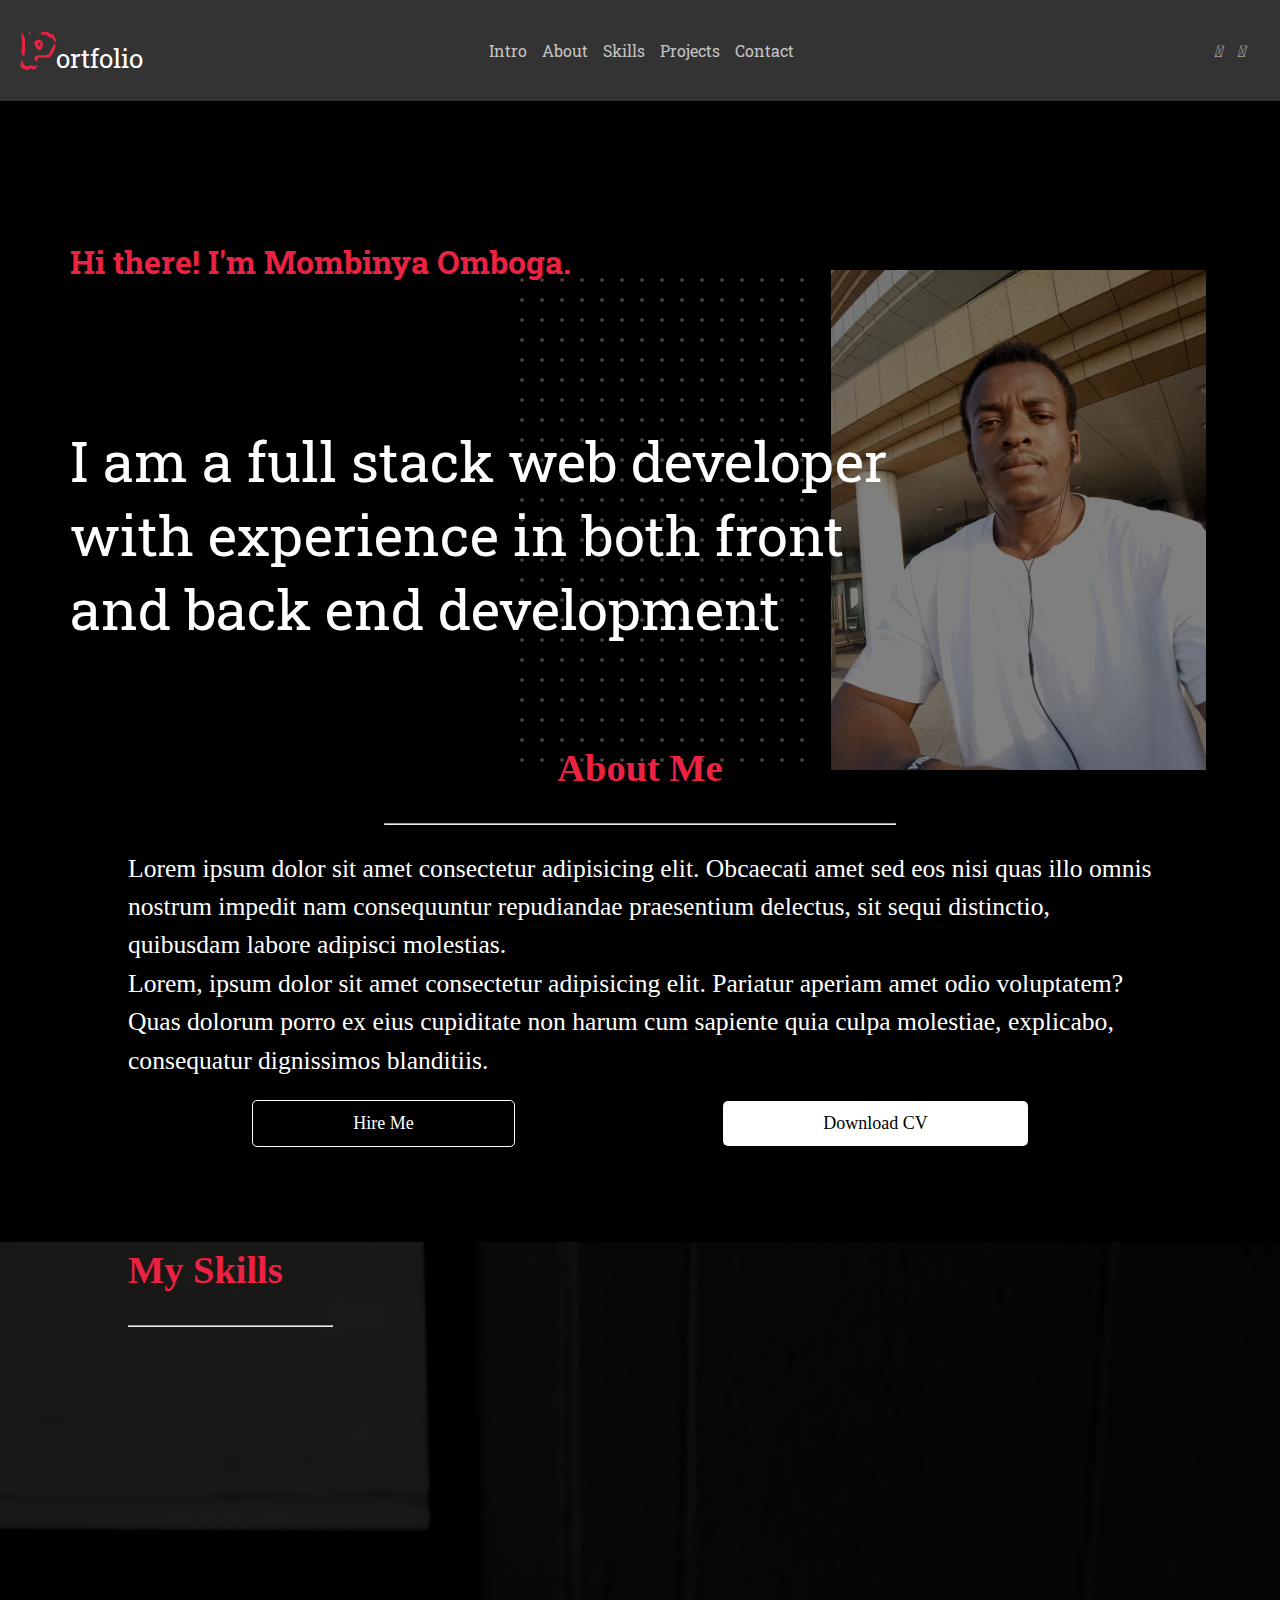
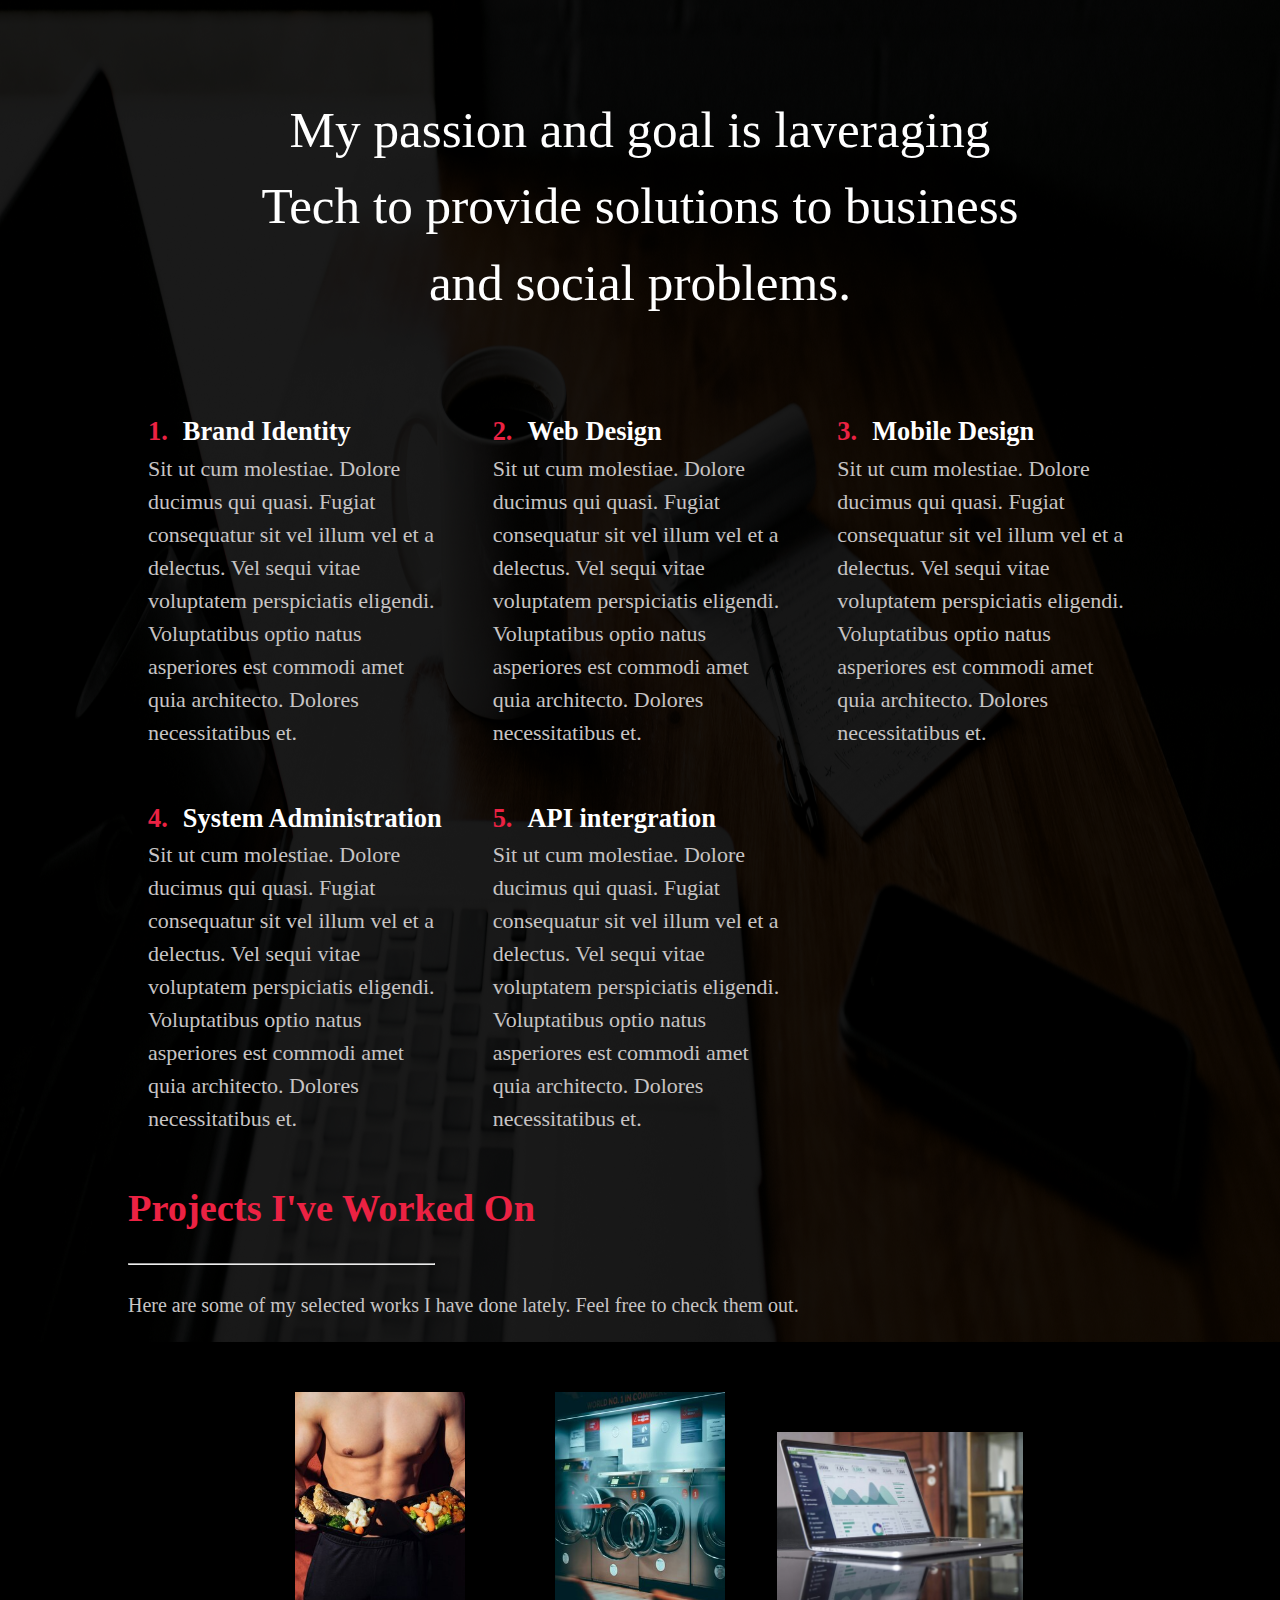
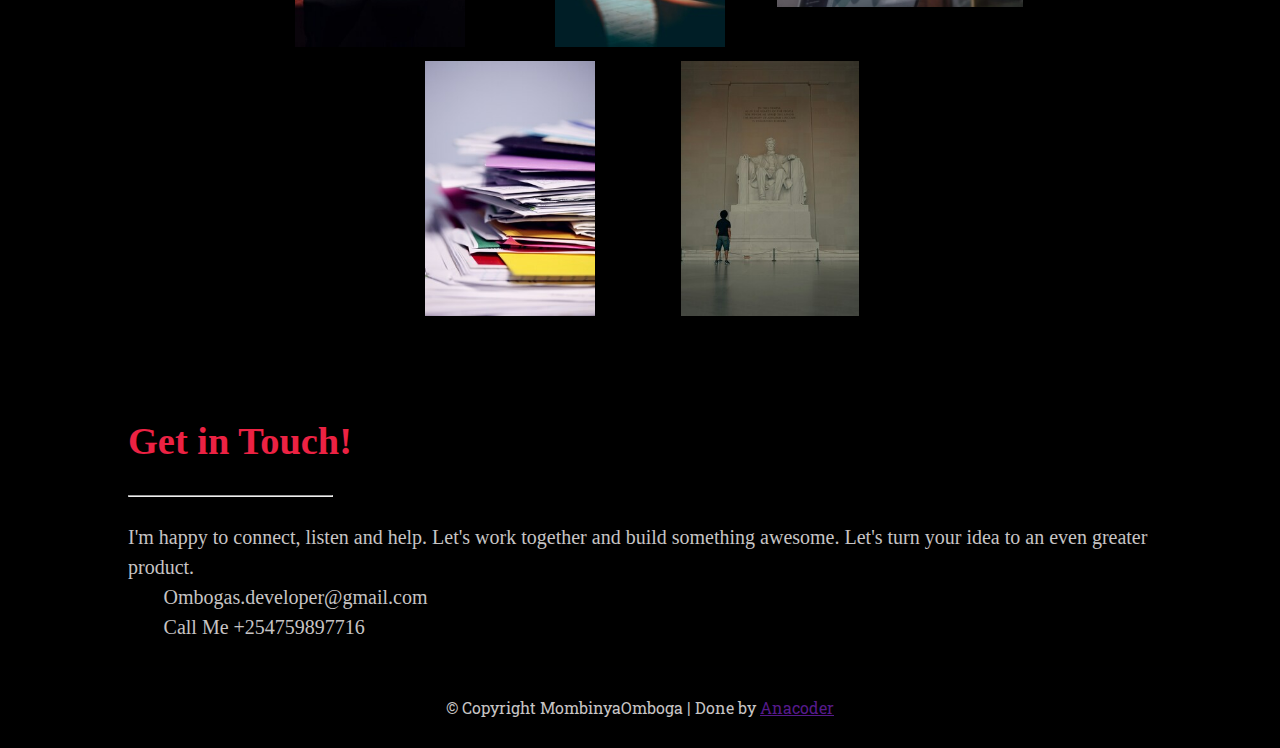
<file: index.html>
<!DOCTYPE html>
<html lang="en">
<head>
    <link href="https://netdna.bootstrapcdn.com/font-awesome/4.5.0/css/font-awesome.min.css" rel="stylesheet" />
    <link rel="stylesheet" href="styles.css">
    <link rel="preconnect" href="https://fonts.googleapis.com">
    <link rel="preconnect" href="https://fonts.gstatic.com" crossorigin>
    <link href="https://fonts.googleapis.com/css2?family=Roboto+Slab&display=swap" rel="stylesheet">
    <link rel="stylesheet" href="https://cdnjs.cloudflare.com/ajax/libs/font-awesome/6.5.1/css/all.min.css" integrity="sha512-DTOQO9RWCH3ppGqcWaEA1BIZOC6xxalwEsw9c2QQeAIftl+Vegovlnee1c9QX4TctnWMn13TZye+giMm8e2LwA==" crossorigin="anonymous" referrerpolicy="no-referrer" />
    <meta charset="UTF-8">
    <meta name="viewport" content="width=, initial-scale=1.0">
    <title>MombinyaOmboga-Portfolio</title>
</head>
<body>
    <header class="header">
        <nav class="nav-bar" id="navbar">
            <!--REMEMBER TO STYLE FIRST LETTERS OF BOTH NAMES-->
            <div class="logo">
                <p><span class="letter">P</span>ortfolio</p>
            </div>
            <ul class="menu">
                <li><a href="#welcome-section">Intro</a></li>
                <li><a href="#about">About</a></li>
                <li><a href="#skills">Skills</a></li>
                <li><a href="#projects">Projects</a></li>
                <li><a href="#getintouch">Contact</a></li>
            </ul>
            <div class="social-links">
                <ul class="links">
                    <li><a href="https://www.frontendmentor.io/profile/MombinyaOmboga" target="_blank"><i class="fa-solid fa-f"></i></a></li>
                    <li><a href="https://github.com/MombinyaOmboga" target="_blank"><i class="fa-brands fa-github"></i></a></li>
                    <li><a href=""><i class="fa-brands fa-linkedin"></i></a></li>
                    <li><a href=""><i class="fa-brands fa-x-twitter"></i></a></li>
                </ul>
            </div>
        </nav>
    </header>
    <main>
        <div class="content">
            <section id="welcome-section" class="intro">
                <div class="img-container">
                    <img src="assets/images/me.jpg" alt="profile-picture">
                </div>
                
                <h1>Hi there! I'm Mombinya Omboga.</h1>
                <p>I am a full stack web developer with experience in both front and back end development </p>
                <div class="dotted"></div>
            </section>
            <section id="about" class="about-me">
                <h2>About Me</h2>
                <hr>
                <p class="short">Lorem ipsum dolor sit amet consectetur adipisicing elit. Obcaecati amet sed eos nisi quas illo omnis nostrum impedit nam consequuntur repudiandae praesentium delectus, sit sequi distinctio, quibusdam labore adipisci molestias.</p>
                <p class="long">Lorem, ipsum dolor sit amet consectetur adipisicing elit. Pariatur aperiam amet odio voluptatem? Quas dolorum porro ex eius cupiditate non harum cum sapiente quia culpa molestiae, explicabo, consequatur dignissimos blanditiis.</p>
                <div class="buttons">
                    <button class="hire">Hire Me</button>
                    <button class="cv">Download CV</button>
                </div>
            </section>
            <section id="skills" class="skills">
                <img src="assets/images/andrew-neel-cckf4TsHAuw-unsplash.jpg" alt="">
                <h2>My Skills</h2>
                <hr>
                <div class="stack">
                    <i class="fa-brands fa-python fa-2xl" style="color: #ffffff;"></i>
                    <i class="fa-brands fa-js fa-2xl"></i>
                    <i class="fa-brands fa-github fa-2xl" style="color: #ffffff;"></i>
                    <i class="fa-solid fa-database fa-2xl"></i>
                    <i class="fa-brands fa-linux fa-2xl"></i>
                    <i class="fa-brands fa-html5 fa-2xl"></i>
                    <i class="fa-brands fa-css3 fa-2xl"></i>
                </div>
                    <p class="caption">My passion and goal is laveraging Tech to provide solutions to business and social problems. </p>
                    <div class="capabilities">
                        <ol>
                            <li>
                                <h3><span class="number">1.</span>Brand Identity</h3>
                                <p>Sit ut cum molestiae. Dolore ducimus qui quasi. Fugiat consequatur sit vel illum vel et a delectus. Vel sequi vitae voluptatem perspiciatis eligendi. Voluptatibus optio natus asperiores est commodi amet quia architecto. Dolores necessitatibus et. </p>
                            </li>
                            <li>
                                <h3><span class="number">2.</span>Web Design</h3>
                                <p>Sit ut cum molestiae. Dolore ducimus qui quasi. Fugiat consequatur sit vel illum vel et a delectus. Vel sequi vitae voluptatem perspiciatis eligendi. Voluptatibus optio natus asperiores est commodi amet quia architecto. Dolores necessitatibus et. </p>
                            </li>
                            <li>
                                <h3><span class="number">3.</span>Mobile Design</h3>
                                <p>Sit ut cum molestiae. Dolore ducimus qui quasi. Fugiat consequatur sit vel illum vel et a delectus. Vel sequi vitae voluptatem perspiciatis eligendi. Voluptatibus optio natus asperiores est commodi amet quia architecto. Dolores necessitatibus et. </p>
                            </li>
                            <li>
                                <h3><span class="number">4.</span>System Administration</h3>
                                <p>Sit ut cum molestiae. Dolore ducimus qui quasi. Fugiat consequatur sit vel illum vel et a delectus. Vel sequi vitae voluptatem perspiciatis eligendi. Voluptatibus optio natus asperiores est commodi amet quia architecto. Dolores necessitatibus et. </p>
                            </li>
                            <li>
                                <h3><span class="number">5.</span>API intergration</h3>
                                <p>Sit ut cum molestiae. Dolore ducimus qui quasi. Fugiat consequatur sit vel illum vel et a delectus. Vel sequi vitae voluptatem perspiciatis eligendi. Voluptatibus optio natus asperiores est commodi amet quia architecto. Dolores necessitatibus et. </p>
                            </li>
                        </ol>
                    </div>
            </section>
            <section id="projects" class="my-projects">
                <h2 class="myprojects">Projects I've Worked On</h2>
                <hr>
                <p>Here are some of my selected works I have done lately. Feel free to check them out.</p>
                <div class="projects">
                    <div class="project-card">
                        <div class="card-wrapper">
                            <div class="card-face">
                                <a href="#"><img src="assets/images/fitme.jpg" alt="Healthy man"></a>
                            </div>
                            <div class="card-face card-back">
                                <p>FitMe Project</p>
                                <p>Description of FitMe Project</p>
                                <a href="#" id="profile-link" target="_blank">Learn more</a>
                            </div>
                        </div> 
                    </div>
                    <div class="project-card">
                        <div class="card-wrapper">
                            <div class="card-face">
                                <a href="#"><img src="assets/images/laundry.jpg" alt="laundromat"></a>
                            </div>
                            <div class="card-face card-back">
                                <p>The Laundry App</p>
                                <p>Description of Laundry App</p>
                                <a href="#" id="profile-link" target="_blank">Learn More</a>
                            </div>
                        </div>
                    </div>
                    <div class="project-card">
                        <div class="card-wrapper">
                            <div class="card-face">
                                <a href="#"><img src="assets/images/product-page.jpg" alt="landing page"></a>
                            </div>
                            <div class="card-face card-back">
                                <p>The Landing Page</p>
                                <p>Description of Laundry App</p>
                                <a href="#" id="profile-link" target="_blank">Learn More</a>
                            </div>
                        </div>
                    </div>
                    <div class="project-card">
                        <div class="card-wrapper">
                            <div class="card-face">
                                <a href="#"><img src="assets/images/sb4u.jpg" alt="database project"></a>
                            </div>
                            <div class="card-face card-back">
                                <p>The Database Website</p>
                                <p>Description of Database Website</p>
                                <a href="#" id="profile-link" target="_blank">Learn More</a>
                            </div>
                        </div>
                    </div>
                    <div class="project-card">
                        <div class="card-wrapper">
                            <div class="card-face">
                                <a href="#"><img src="assets/images/tribute.jpg" alt="tribute"></a>
                            </div>
                            <div class="card-face card-back">
                                <p>Tribute</p>
                                <p>Description of the tribute website</p>
                                <a href="#" id="profile-link" target="_blank">Learn More</a>
                            </div>
                        </div>
                    </div>
                </div>
            </section>
            <section id="getintouch" class="contact-me">
                <h2>Get in Touch!</h2>
                <hr>
                <p>I'm happy to connect, listen and help. Let's work together and build something awesome. Let's turn your idea to an even greater product.</p>
                <p><i class="fa-solid fa-envelope" style="color: #ffffff;"></i>Ombogas.developer@gmail.com</p>
                <p><i class="fa-solid fa-phone" style="color: #ffffff;"></i>Call Me +254759897716</p>
            </section>
        </div>
    </main>
    <footer>
        <p>&copy Copyright MombinyaOmboga | Done by <a href="">Anacoder</a></p>
    </footer>
</body>
</html>
</file>
<file: styles.css>
@import url('https://fonts.googleapis.com/css2?family=Rubik+Burned&display=swap');
@import url('https://fonts.googleapis.com/css2?family=IBM+Plex+Mono:wght@300&family=Rubik+Burned&display=swap');

:root{
    --primary-color: #EC2243;
}

*{
    box-sizing: border-box;
    margin: 0;
}

body{
    font-family: 'Roboto Slab', serif;
    background-color: black;
    color: white;
    height: 100vh;
    margin: 0;
    padding: 0;
}

.header{
    padding-top: 170px;
    background-color: black;
    display: flex;
}

.nav-bar{
    display: flex;
    align-items: center;
    width: 100%;
}

.nav-bar ul{
    list-style: none;
    display: flex;
    justify-content: center;
    width: 100%;
    gap: 15px;
    margin: 0;
}

#navbar {
    position: fixed;
    top: 0;
    width: 100%;
    left: 0;
    margin: 0;
    padding: 20px;
    background-color: #333; /* You can change the background color as needed */
    z-index: 1000; /* Ensure it's above other elements on the page */
}

.menu{
    padding: 0;
}

.nav-bar a:hover{
    color: #ffffff;
}

.nav-bar ul li a{
    text-decoration: none;
    color: rgb(199, 196, 196);
}


.logo{
    font-size:1.6em;
}

.letter{
    color: var(--primary-color);
    font-family: 'Rubik Burned', system-ui;
    font-size: 2em;
}

.content #intro{
    font-family: 'IBM Plex Mono', monospace;
    padding-bottom: 30px;
    margin: 20px;
}

.about-me, .skills, .my-projects, .contact-me{
    font-family: 'Times New Roman', Times, serif;
    font-size:1.6em;
    line-height: 1.5;
    margin: 25px auto;
    max-width: 80%;
}

.dotted{
    background: radial-gradient(circle, #493838 2px, transparent 1px);
    background-size: 20px 20px; /* Adjust the size of the dots */
    width: 23%;
    height: 500px;
    position: absolute;
    top: 30%;
    left: 40%;
    z-index: -1;
}

.intro h1{
    color: var(--primary-color);
    font-weight: bold;
    font-size: 2em;
    padding: 70px;
}

.intro p{
    font-size: 3.5em;
    width: 75%;
    padding: 70px;
}

.intro img{
    width: 500px;
    height:500px;
    object-fit: contain;
    border-radius: 10px;    
}

.img-container{
    position: absolute;
    left: 60%;
    top: 30%;
    z-index: -2;
}

.img-container::before{
    content: "";
    position: absolute;
    top: 0;
    right: 0;
    bottom: 0;
    left: 0;
    background: rgba(0, 0, 0, 0.5);
    z-index: 1; /* Place the overlay above the image */width: 500px;
}

.about-me h2{
    text-align: center;
    color: var(--primary-color);
}

.about-me hr{
    color: var(--primary-color);
    width: 50%;
    margin: 25px auto;
}

.buttons{
    display: flex;
    justify-content: space-around;
    align-items: center;
    margin: 20px;
}
button{
    padding:12px 100px;
    font-size: 18px;
    border: none;
    font-family: 'Times New Roman', Times, serif;
    background: #fff;
    border-radius: 5px;
}

button:nth-of-type(1){
    border: 1px solid #fff;
    background: none;
    color: #fff;
}

button:hover{
    cursor: pointer;
    background-color: var(--primary-color);
    border: none;
    border-radius: 5px;
    transform: scale(1.1);
}

.skills{
    padding-top: 70px;
}

.skills img{
    position: absolute;
    z-index: -1;
    left: 0;
    width: 100%;
    height: 1700px;
    object-fit: fill;
    opacity: .1;
}

.skills h2{
    text-align: left;
    color: #EC2243;
}

.skills hr{
    width: 20%;
    margin: 25px 0;
    color: var(--primary-color);
}

.stack {
    display: flex;
    flex-direction: row;
    flex-wrap: wrap;
    justify-content: space-between;
    align-items: center;
    height: 30vh;
}


.caption{
    max-width: 75%;
    margin: auto;
    text-align: center;
    font-size: 2em;
    padding-top: 70px;
    padding-bottom: 70px;
}

.capabilities ol{
    display: grid;
    grid-template-columns: repeat(3, 1fr);
    grid-gap:10px;
    list-style: none;
    padding: 0;
}

.capabilities li{
    background-color:inherit;
    padding: 20px;
    transition: transform 0.3s ease-in-out; /* Add a smooth transition effect */
    color: rgb(199, 196, 196);
    font-size: 22px;
}


.capabilities li h3{
    font-size: 1.2em;
    color: #ffffff;
}

.number{
    color: var(--primary-color);
    font-weight: bold;
    margin-right: 15px;
}

.projects{
    display: flex;
    flex-direction: row;
    flex-wrap: wrap;
    align-items: center;
    justify-content: center;
    gap: 10px;
    margin: 0 auto;
    padding: 70px 0;
}

.my-projects hr{
    width: 30%;
    color: #EC2243;
    margin: 25px 0;
}

.my-projects h2{
    text-align: left;
    color: var(--primary-color);

}

.project-card{
    width: 250px;
    height: 259px;
    border: 2px solid transparent;
    perspective: 1000px;
    
}

.project-card img{
    width:100%;
    height: 100%;
    border-radius: 10px;
    object-fit: contain;
}

.card-wrapper{
    width: 100%;
    height: 100%;
    transform-style: preserve-3d;
    transition: transform 0.1s;
    transform-origin: center;
}

.card-face{
    width: 100%;
    height: 100%;
    position: absolute;
    backface-visibility: hidden;
    border-radius: 10px;
}

.card-back {
    background-color: #421e1e;
    transform: rotateY(180deg);
    z-index: 1;
}

.project-card:hover .card-wrapper{
    transform: rotateY(-180deg);
}

.contact-me h2{
    text-align: left;
    color: var(--primary-color);
}

.contact-me hr{
    color: var(--primary-color);
    width: 20%;
    margin: 25px 0;
}

.contact-me p, .my-projects p{
    font-size: 20px;
    color: rgb(199, 196, 196);
}

.fa-solid{
    margin-right:20px;
}

footer{
    padding: 30px 0;
    background-color: rgb(0, 0, 0);
    background-image: linear-gradient(to bottom right, rgba(0,0,0.5));
    text-align: center;
    color: rgb(199, 196, 196);
}

@media only screen and (max-width:968px){
    .capabilities ol{
        display: flex;
        padding: 0;
        flex-wrap: wrap;
        justify-content: center;
        align-items: center;
    }

    button{
        padding:12px 30px;
        font-size: 18px;
        border: none;
        font-family: 'Times New Roman', Times, serif;
        background-color: #fff;
    }

    .img-container{
        display: flex;
        position: absolute;
        left: 0;
        top: 50%;
        z-index: -2;
    }

    .nav-bar{
        display: flex;
        width: 100%;
        flex-wrap: wrap;
        align-items: center;
    }
    
    .nav-bar ul{
        list-style: none;
        display: flex;
        width: 100%;
        margin: 20px;
    }

    .stack{
        display: grid;
        grid-template-columns: repeat(2, 2fr);
        grid-gap: 40px;
    }
}
</file>
